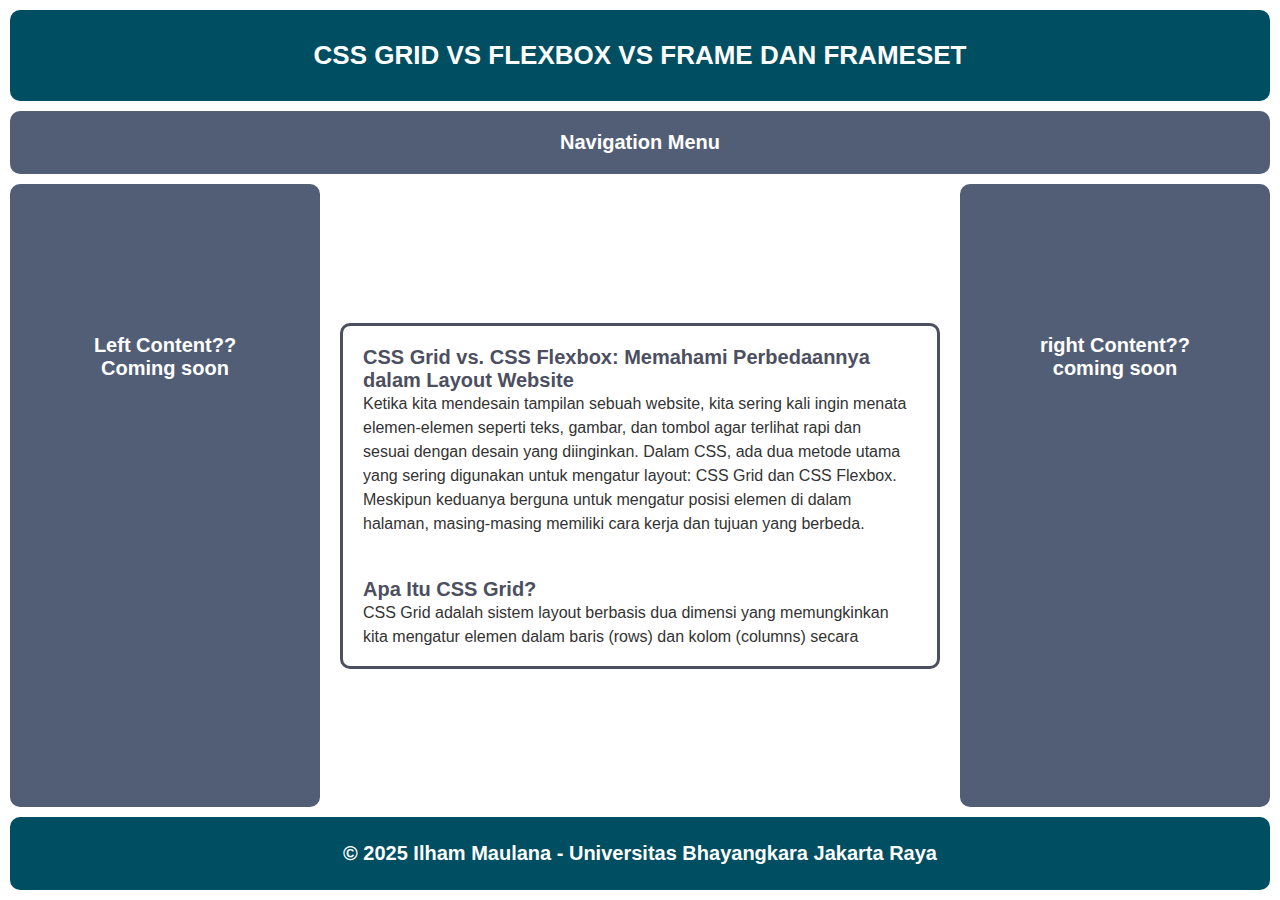
<file: Tugas5/index.html>
<!DOCTYPE html>
<html lang="id">
<head>
    <meta charset="UTF-8">
    <meta name="viewport" content="width=device-width, initial-scale=1.0">
    <title>Tugas 5 Ilham Maulana</title>
    <link rel="stylesheet" href="style.css">
</head>
<body>
    <div class="container">
        <header class="header">
            CSS GRID VS FLEXBOX VS FRAME DAN FRAMESET
        <br>
    </header>

        <nav class="nav">Navigation Menu</nav>

        <aside class="sidebar left" style="text-align: center; ">
            <p style="margin-top: 120px;">Left Content??</p>
            <p>Coming soon</p>
        </aside>
        
        <main class="main-content">
            <div class="scroll-content">
                <h2>CSS Grid vs. CSS Flexbox: Memahami Perbedaannya dalam Layout Website</h2>
                <p>
                    Ketika kita mendesain tampilan sebuah website, kita sering kali ingin menata elemen-elemen seperti teks, gambar, dan tombol agar terlihat rapi dan sesuai dengan desain yang diinginkan. Dalam CSS, ada dua metode utama yang sering digunakan untuk mengatur layout: CSS Grid dan CSS Flexbox. Meskipun keduanya berguna untuk mengatur posisi elemen di dalam halaman, masing-masing memiliki cara kerja dan tujuan yang berbeda.
                </p>
                <br>
                <br>

                <h2>Apa Itu CSS Grid?</h2>
                <p>
CSS Grid adalah sistem layout berbasis dua dimensi yang memungkinkan kita mengatur elemen dalam baris (rows) dan kolom (columns) secara bersamaan. Dengan Grid, kita bisa membuat desain halaman yang lebih kompleks, seperti tata letak majalah atau galeri foto, karena kita dapat menentukan ukuran dan posisi elemen dalam struktur grid yang rapi.
                </p>
                <br>
                <h2>Apa Itu CSS Flexbox?</h2>
                <p>
                    Berbeda dengan Grid, CSS Flexbox adalah sistem layout satu dimensi yang memungkinkan kita mengatur elemen dalam satu baris (horizontal) atau satu kolom (vertikal). Flexbox sangat berguna ketika kita ingin menyusun elemen dalam satu arah, misalnya membuat daftar menu navigasi yang responsif atau menyusun elemen dalam sebuah tombol dengan ikon dan teks.
                </p>
                <br>
                <h3>Perbedaan utama:</h3>
                <h2>Dimensi:</h2>
        <ul>
            <li><b>CSS Grid:</b> Mengatur elemen dalam dua dimensi (baris & kolom).</li>
            <li><b>CSS Flexbox:</b> Mengatur elemen dalam satu dimensi (hanya baris atau hanya kolom).</li>
        </ul>

        <h2>Kapan Digunakan?</h2>
        <ul>
            <li><b>CSS Grid:</b> Cocok untuk tata letak kompleks, seperti dashboard, galeri gambar, atau layout halaman utama.</li>
            <li><b>CSS Flexbox:</b> Cocok untuk menyusun elemen secara fleksibel dalam satu arah, seperti menu navigasi, daftar item, atau tombol dengan ikon.</li>
        </ul>

        <h2>Cara Kerja Utama:</h2>
        <ul>
            <li><b>CSS Grid:</b> Membagi ruang dalam grid dengan ukuran yang sudah ditentukan secara eksplisit.</li>
            <li><b>CSS Flexbox:</b> Mengatur elemen secara otomatis dalam satu arah, mengikuti ruang yang tersedia.</li>
        </ul>

        <h2>Responsivitas:</h2>
        <ul>
            <li><b>CSS Grid:</b> Memudahkan pengaturan layout yang kompleks agar tetap terstruktur di berbagai ukuran layar.</li>
            <li><b>CSS Flexbox:</b> Lebih fleksibel dalam menyesuaikan elemen yang berubah ukuran berdasarkan isi atau layar perangkat.</li>
        </ul>
        <br>
                <h2>Frames & Frameset pada HTML</h2>
                <p>Frameset adalah metode lama dalam HTML yang memungkinkan kita membagi satu halaman web menjadi beberapa bagian terpisah, di mana setiap bagian bisa menampilkan dokumen HTML yang berbeda.

                    Misalnya, kita bisa membuat satu bagian halaman untuk menu navigasi dan bagian lainnya untuk menampilkan konten. Ini dilakukan dengan menggunakan tag frameset dan frame. </p> <br>
                <p><h2>Kekurangan Frameset:</h2>
                    <ul>
                        <li><b>Tidak responsif</b> – tampilan tidak bisa menyesuaikan ukuran layar dengan baik.</li>
                        <li><b>Sulit dikelola</b> – tidak mendukung desain modern dan sulit diatur.</li>
                        <li><b>SEO buruk</b> – mesin pencari kesulitan mengindeks halaman yang menggunakan frameset.</li>
                        <li><b>Sudah tidak digunakan di HTML5</b> – tidak didukung oleh standar modern dan sudah digantikan oleh CSS dan JavaScript.</li>
                    </ul></p>
                    <br>
                <h3>Perbedaan utama dengan CSS Grid/Flexbox:</h3>
                <ul>
                    <li><b>Frameset</b> memuat beberapa dokumen HTML dalam satu halaman.</li>
                    <li><b>CSS Grid & Flexbox</b> hanya mengatur tata letak elemen dalam satu dokumen HTML.</li>
                </ul>
                <br>
                <h2>Kesimpulan:</h2>
                <h2>Metode Mana yang Harus Digunakan?</h2>
        <p><b>Gunakan CSS Grid</b> jika kita ingin mengatur layout dua dimensi yang kompleks dengan banyak elemen dalam baris dan kolom. Cocok untuk dashboard, galeri gambar, atau halaman utama website.</p>
        <p><b>Gunakan CSS Flexbox</b> jika kita hanya ingin mengatur elemen dalam satu arah secara fleksibel. Cocok untuk menu navigasi, tombol dengan ikon, atau daftar item.</p>
        <p><b>Hindari penggunaan Frames & Frameset</b>, karena metode ini sudah ketinggalan zaman dan tidak disarankan dalam desain web modern.</p>
        <p>Dengan memahami perbedaan antara CSS Grid, CSS Flexbox, dan Frameset, kita bisa memilih metode yang paling tepat untuk membangun tampilan website yang rapi, responsif, dan mudah digunakan.</p>
            </div>
        </main>
        

        <aside class="sidebar right">
            <p style="margin-top: 120px;">right Content??</p>
            <p>coming soon</p>
        </aside>
        <footer class="footer">
            
            © 2025 Ilham Maulana - Universitas Bhayangkara Jakarta Raya</footer>
    </div>
</body>
</html>
</file>
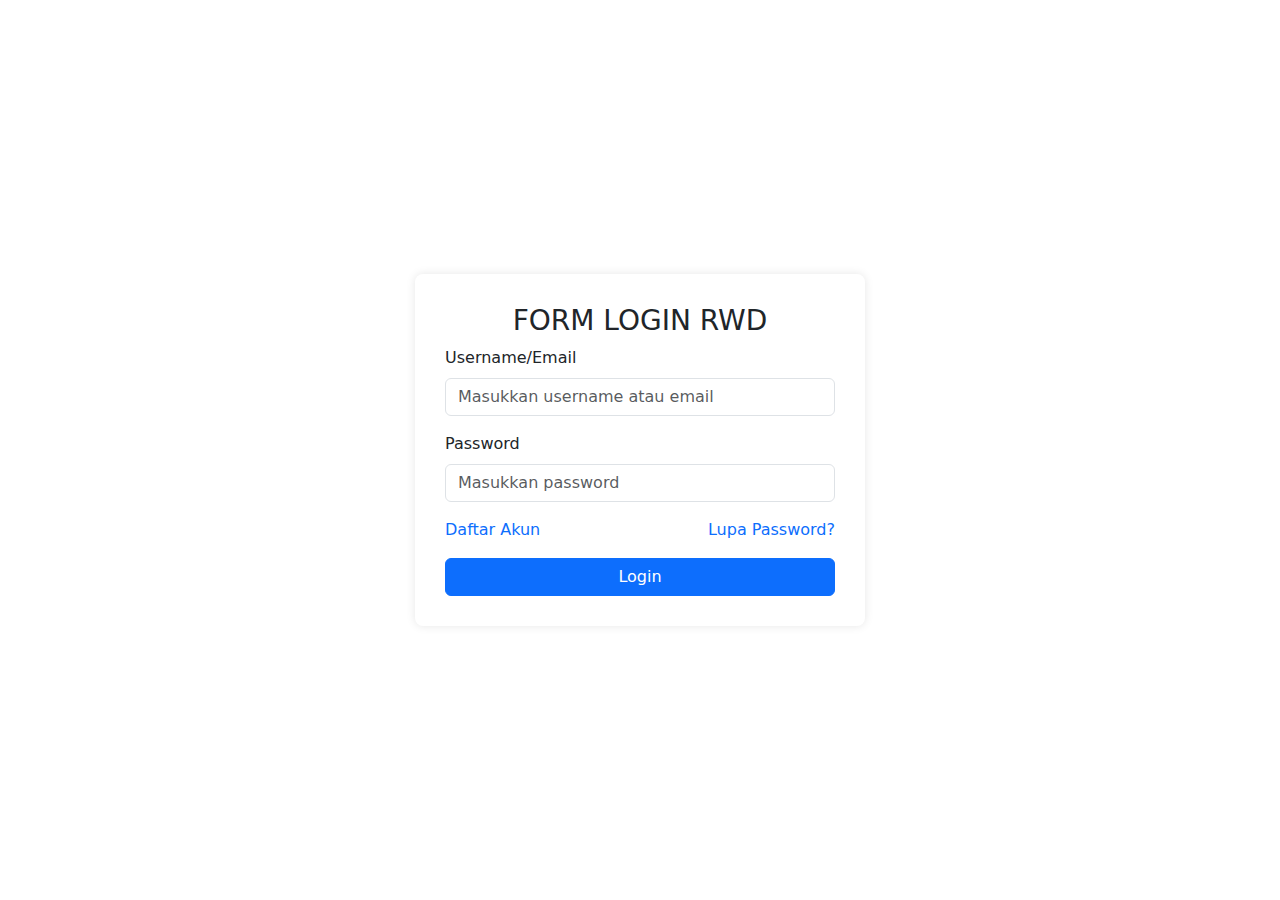
<file: Tugas6/form-login.html>
<!DOCTYPE html>
<html lang="en">
<head>
    <meta charset="UTF-8">
    <meta name="viewport" content="width=device-width, initial-scale=1.0">
    <title>FORM LOGIN RWD</title>
    <link href="https://cdn.jsdelivr.net/npm/bootstrap@5.3.0/dist/css/bootstrap.min.css" rel="stylesheet">
    <style>
        body {
            display: flex;
            justify-content: center;
            align-items: center;
            height: 100vh;
            background: url('https://as2.ftcdn.net/v2/jpg/05/56/54/93/1000_F_556549340_Dl6Myrss2CNaZJmRjTnfovJEf5rnWUZV.jpg') no-repeat center center/cover;
        }
        .login-container {
            width: 100%;
            max-width: 450px;
            padding: 30px;
            background: white;
            border-radius: 8px;
            box-shadow: 0px 0px 10px rgba(0, 0, 0, 0.1);
            height: max-content;
        }
    </style>
</head>
<body>
    <div class="login-container">
        <h3 class="text-center">FORM LOGIN RWD</h3>
        <form>
            <div class="mb-3">
                <label for="username" class="form-label">Username/Email</label>
                <input type="text" class="form-control" id="username" placeholder="Masukkan username atau email" required>
            </div>
            <div class="mb-3">
                <label for="password" class="form-label">Password</label>
                <input type="password" class="form-control" id="password" placeholder="Masukkan password" required>
            </div>
            <div class="d-flex justify-content-between mb-3">
                <a href="#" class="text-decoration-none">Daftar Akun</a>
                <a href="#" class="text-decoration-none">Lupa Password?</a>
            </div>
            <button type="submit" class="btn btn-primary w-100">Login</button>
        </form>
    </div>
    <script src="https://cdn.jsdelivr.net/npm/bootstrap@5.3.0/dist/js/bootstrap.bundle.min.js"></script>
</body>
</html>
</file>
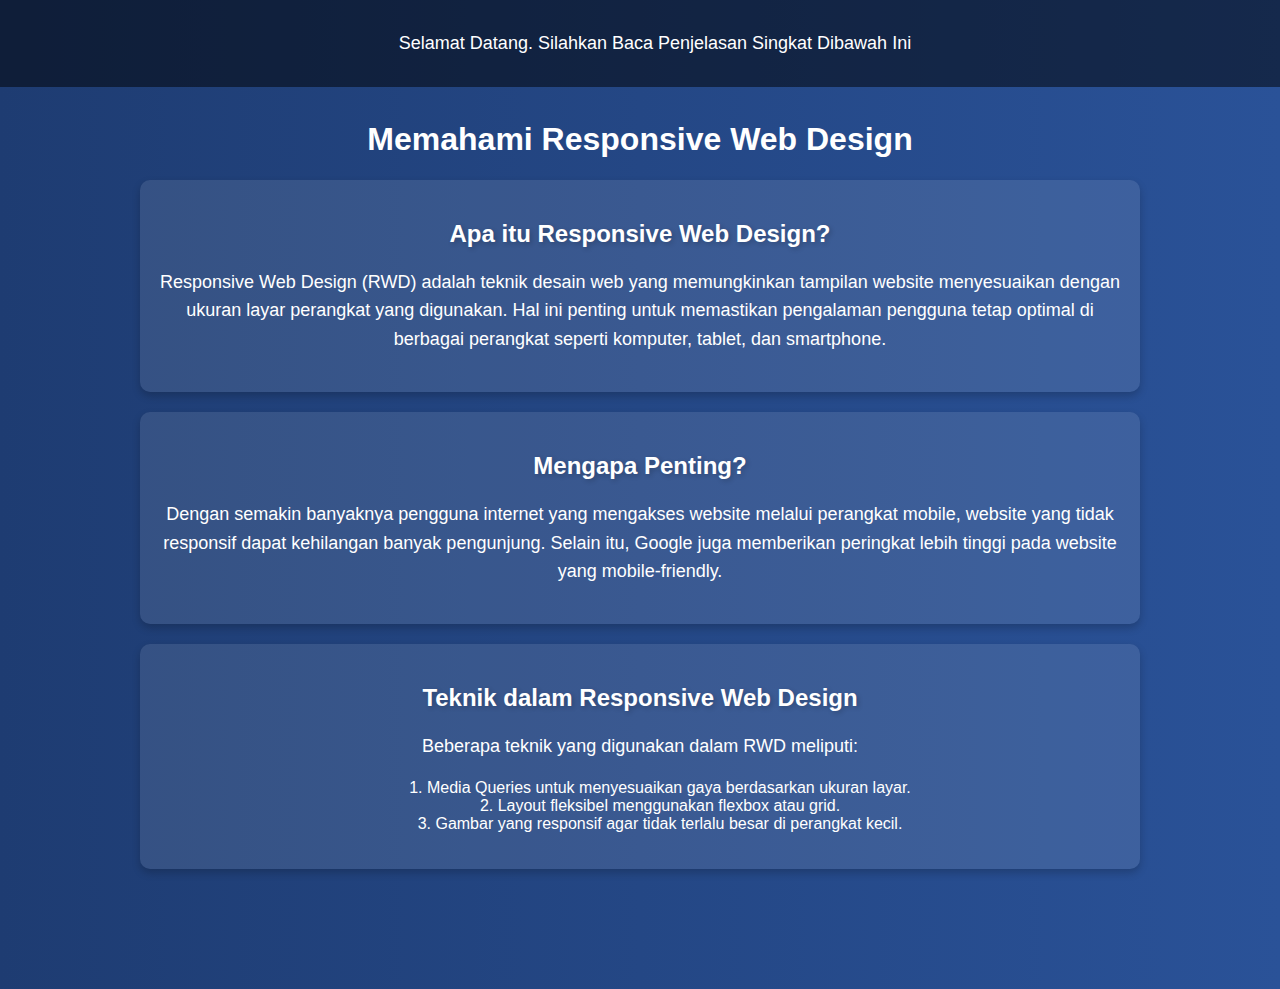
<file: Tugas6/main-utama.html>
<!DOCTYPE html>
<html lang="id">
<head>
    <meta charset="UTF-8">
    <meta name="viewport" content="width=device-width, initial-scale=1.0">
    <title>Responsive Web Design</title>
    <style>
        body {
            font-family: Arial, sans-serif;
            margin: 0;
            padding: 0;
            background: linear-gradient(to right, #1e3c72, #2a5298);
            color: white;
        }
        .navbar {
            display: flex;
            justify-content: center;
            background: rgba(0, 0, 0, 0.5);
            padding: 15px;
            position: absolute;
            width: 100%;
            top: 0;
            left: 0;
            z-index: 1000;
            font-size: 18px;
        }
      
       
        .container {
            max-width: 1000px;
            margin: 80px auto;
            text-align: center;
            padding: 20px;
            list-style: none;
        }
        ul li {
            list-style: none;
            text-align: left;
            text-align: center;
        }
       
        .card {
            background: rgba(255, 255, 255, 0.1);
            padding: 20px;
            border-radius: 10px;
            box-shadow: 0 4px 8px rgba(0, 0, 0, 0.2);
            margin: 20px 0;
        }
        .card h2 {
            text-shadow: 2px 2px 5px rgba(0, 0, 0, 0.2);
        }
        .card p {
            font-size: 18px;
            line-height: 1.6;
        }
        @media (max-width: 768px) {
            .container {
                padding: 10px;
            }
            .card {
                padding: 15px;
            }
        }
    </style>
</head>
<body>
    <div class="navbar">
        <p> Selamat Datang. Silahkan Baca Penjelasan Singkat Dibawah Ini </p>
    </div>
    <div class="container">
        <h1>Memahami Responsive Web Design</h1>
        <div class="card">
            <h2>Apa itu Responsive Web Design?</h2>
            <p>Responsive Web Design (RWD) adalah teknik desain web yang memungkinkan tampilan website menyesuaikan dengan ukuran layar perangkat yang digunakan. Hal ini penting untuk memastikan pengalaman pengguna tetap optimal di berbagai perangkat seperti komputer, tablet, dan smartphone.</p>
        </div>
        <div class="card">
            <h2>Mengapa Penting?</h2>
            <p>Dengan semakin banyaknya pengguna internet yang mengakses website melalui perangkat mobile, website yang tidak responsif dapat kehilangan banyak pengunjung. Selain itu, Google juga memberikan peringkat lebih tinggi pada website yang mobile-friendly.</p>
        </div>
        <div class="card">
            <h2>Teknik dalam Responsive Web Design</h2>
            <p class="list">Beberapa teknik yang digunakan dalam RWD meliputi:</p>
            <ul>
                <li>1. Media Queries untuk menyesuaikan gaya berdasarkan ukuran layar.</li>
                <li>2. Layout fleksibel menggunakan flexbox atau grid.</li>
                <li>3. Gambar yang responsif agar tidak terlalu besar di perangkat kecil.</li>
            </ul>
        </div>
    </div>
</body>
</html>
</file>
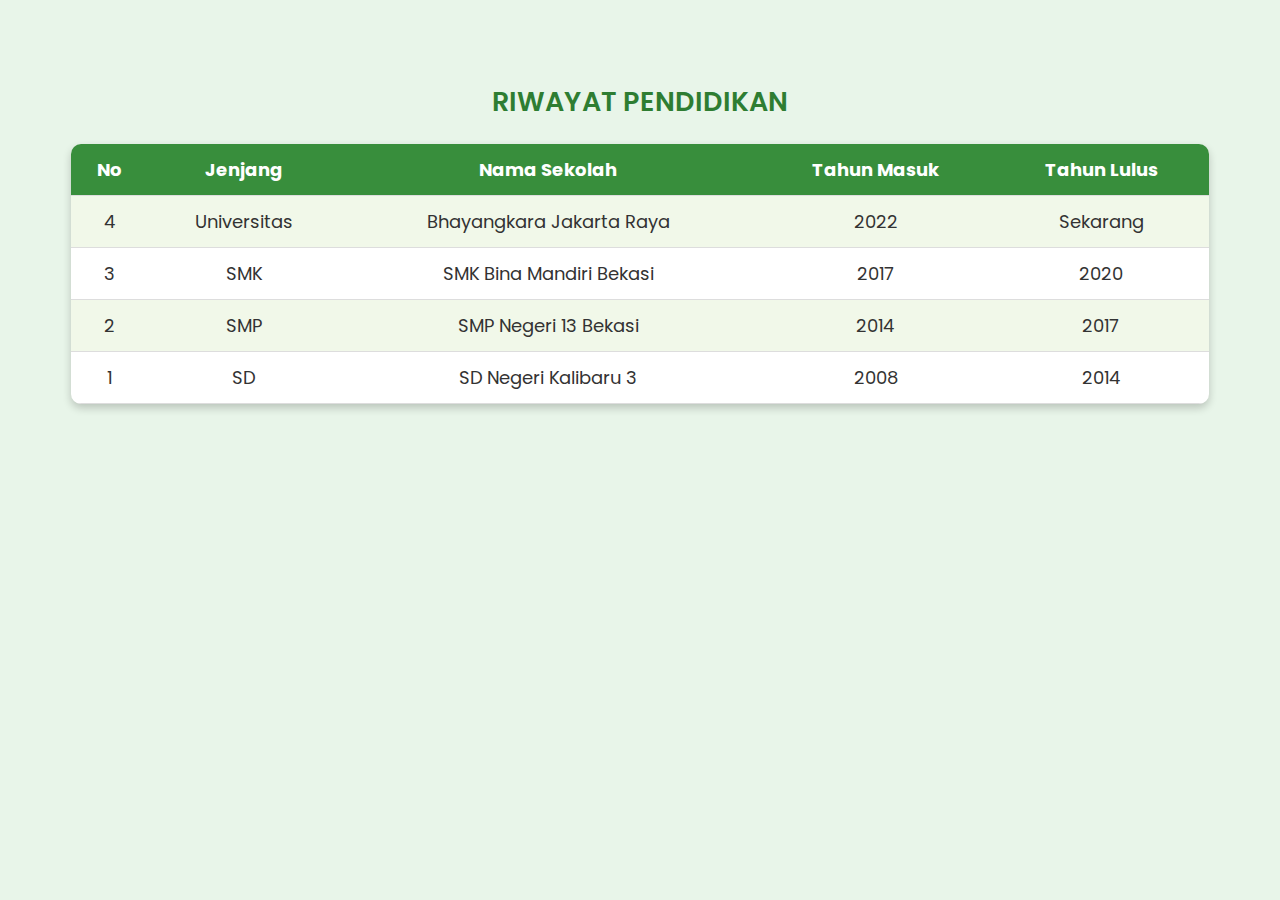
<file: Tugas6/study.html>
<!DOCTYPE html>
<html lang="en">
<head>
    <meta charset="UTF-8">
    <meta name="viewport" content="width=device-width, initial-scale=1.0">
    <title>Riwayat Pendidikan</title>
    <style>
        @import url('https://fonts.googleapis.com/css2?family=Poppins:wght@300;400;600&display=swap');

        body {
            margin-bottom: 90px;
            padding-bottom: 90px;
            text-align: center;
            background-color: #e8f5e9;
            color: #2E7D32;
            font-size: 18px;
            font-family: 'Poppins', sans-serif;
            
        }

        h2 {
            margin-top: 20px;
            font-weight: 600;
        }

        table {
            
            width: 90%;
            margin: auto;
            border-collapse: collapse;
            background-color: white;
            color: #333;
            box-shadow: 0px 4px 8px rgba(0, 0, 0, 0.2);
            border-radius: 10px;
            overflow: hidden;
        }

        th, td {
            padding: 12px;
            text-align: center;
            border-bottom: 1px solid #ddd;
        }

        th {
            background-color: #388E3C;
            color: white;
            font-weight: bold;
        }

        tr:nth-child(even) {
            background-color: #f1f8e9;
        }

        tr:hover {
            background-color: #c8e6c9;
            transition: 0.3s;
        }
    </style>
</head>
<body>
    <br>
    <br>
    <h2>RIWAYAT PENDIDIKAN</h2>
    <table>
        <tr>
            <th>No</th>
            <th>Jenjang</th>
            <th>Nama Sekolah</th>
            <th>Tahun Masuk</th>
            <th>Tahun Lulus</th>
        </tr>
        <tr>
            <td>4</td>
            <td>Universitas</td>
            <td>Bhayangkara Jakarta Raya</td>
            <td>2022</td>
            <td>Sekarang</td>
        </tr>
        <tr>
            <td>3</td>
            <td>SMK</td>
            <td>SMK Bina Mandiri Bekasi</td>
            <td>2017</td>
            <td>2020</td>
        </tr>
        <tr>
            <td>2</td>
            <td>SMP</td>
            <td>SMP Negeri 13 Bekasi</td>
            <td>2014</td>
            <td>2017</td>
        </tr>
        <tr>
            <td>1</td>
            <td>SD</td>
            <td>SD Negeri Kalibaru 3</td>
            <td>2008</td>
            <td>2014</td>
        </tr>


    </table>
</body>
</html>
</file>
<file: Tugas5/style.css>
* {
    margin: 0;
    padding: 0;
    box-sizing: border-box;
    font-family: 'Arial', sans-serif;
}

.container {
    display: grid;
    grid-template-rows: auto auto 1fr auto;
    grid-template-columns: 1fr 2fr 1fr;
    gap: 10px;
    width: 100%; 
    height: 100vh;
    margin: 0;
    padding: 10px;
}

.header {
    grid-column: 1 / -1;
    background:#004e61 ;
    color: white;
    text-align: center;
    padding: 30px;
    font-size: 26px;
    font-weight: bold;
    border-radius: 10px;
}

.nav {
    grid-column: 1 / -1;
    background:  #525e75;
    color: white;
    text-align: center;
    padding: 20px;
    font-size: 20px;
    font-weight: bold;
    border-radius: 10px;
}

.sidebar {
    background: #525e75;
    color: white;
    text-align: center;
    padding: 30px;
    font-size: 20px;
    font-weight: bold;
    border-radius: 10px;
}

.main-content {
    background: white;
    color: #333;
    text-align: left;
    padding: 20px;
    font-size: 18px;
    font-weight: normal;
    border: 3px solid #4C4F5F;
    border-radius: 10px;
    max-width: 600px;
    margin: auto;
}

.scroll-content {
    max-height: 300px; /* Batasi tinggi konten agar bisa discroll */
    overflow-y: auto; /* Aktifkan scrolling */
    padding-right: 10px;
}

.scroll-content h2, .scroll-content h3 {
    color: #4C4F5F;
    font-size: 20px;
}

.scroll-content p, .scroll-content ul {
    font-size: 16px;
    line-height: 1.5;
}

.scroll-content ul {
    padding-left: 20px;
}


.footer {
    grid-column: 1 / -1;
    background: #004e61;
    color: white;
    text-align: center;
    padding: 25px;
    font-size: 20px;
    font-weight: bold;
    border-radius: 10px;
}

@media screen and (max-width: 768px) {
    .container {
        grid-template-columns: 1fr;
        grid-template-rows: auto auto auto auto 1fr auto;
    }
    
    .sidebar {
        grid-column: 1 / -1;
    }

    .main-content {
        grid-column: 1 / -1;
    }
}
</file>
